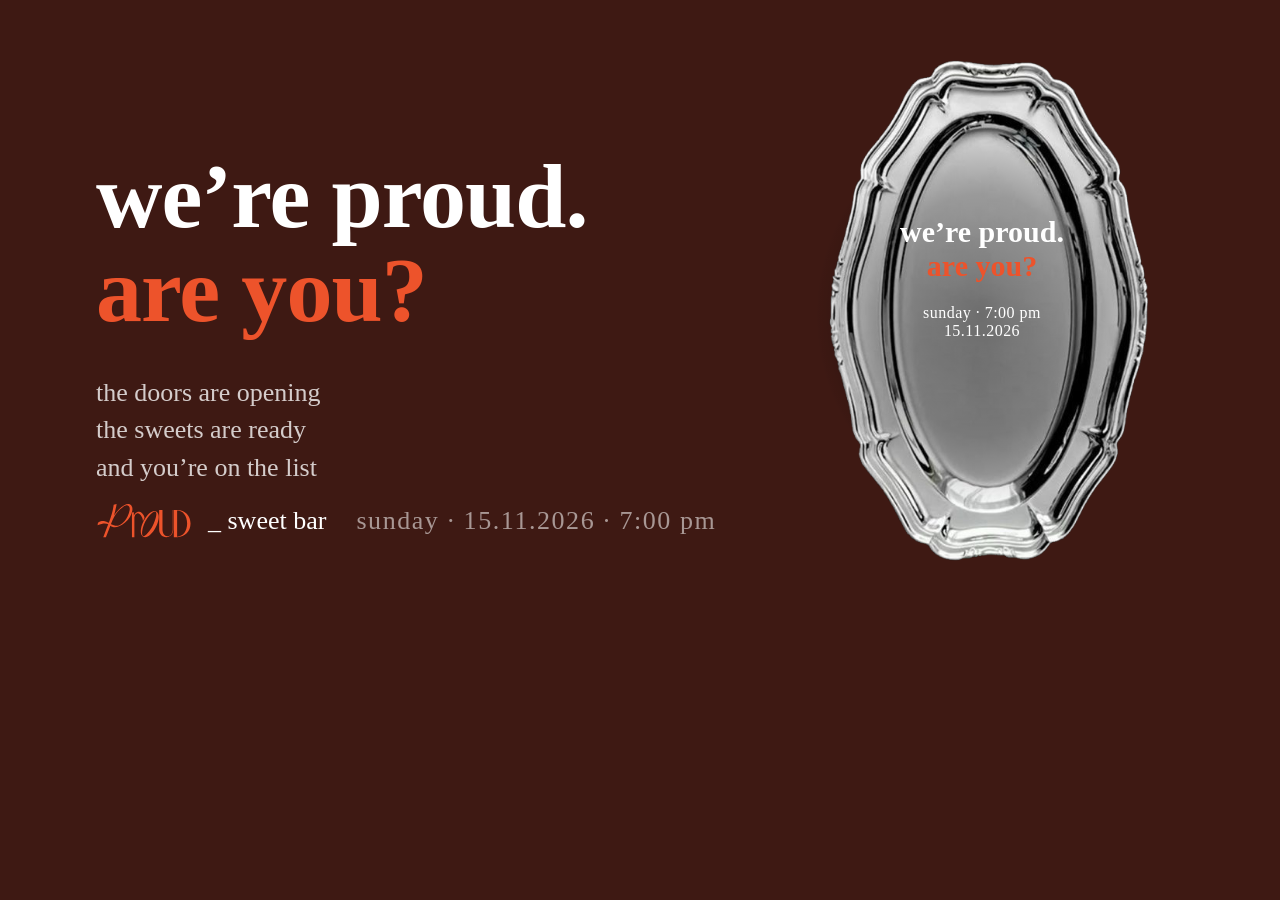
<file: og.html>
<!doctype html><html lang="en"><head><meta charset="utf-8"><title>og</title>
<link rel="stylesheet" href="https://api.fontshare.com/v2/css?f[]=melodrama@500,600&display=swap">
<style>
html,body{margin:0;background:#3e1913;color:#fff;font-family:'Melodrama',Georgia,serif;font-weight:500;-webkit-font-smoothing:antialiased}
.og{position:relative;width:1200px;height:630px;overflow:hidden;background:#3e1913}
.tray{position:absolute;left:640px;top:-150px;height:930px;width:auto}
.velvet{position:absolute;left:817px;top:125px;width:330px;height:380px;border-radius:50%;background:radial-gradient(ellipse at 50% 50%,rgba(0,0,0,.45),rgba(0,0,0,.3) 45%,rgba(0,0,0,0) 72%)}
.copy{position:absolute;left:96px;top:150px}
h1{margin:0;font-weight:600;font-size:92px;line-height:1.02;letter-spacing:-.01em}
h1 em{font-style:normal;color:#ED532B}
.body{margin:36px 0 0;font-size:26px;line-height:1.45;color:rgba(255,255,255,.78)}
.brand{position:absolute;left:96px;bottom:64px;display:flex;align-items:center;gap:16px;font-size:26px}
.brand svg{width:96px;height:38px;fill:#ED532B}
.brand span.d{color:rgba(255,255,255,.55);margin-left:14px;letter-spacing:.06em}
.ontray{position:absolute;left:817px;top:215px;width:330px;text-align:center;font-weight:600;font-size:30px;line-height:1.12}
.ontray em{font-style:normal;color:#ED532B}
.ontray small{display:block;margin-top:22px;font-weight:500;font-size:16px;letter-spacing:.03em}
</style></head><body>
<div class="og">
  <img class="tray" src="assets/tray-cut.png" alt="">
  <div class="velvet"></div>
  <div class="ontray">we&rsquo;re proud.<br><em>are you?</em><small>sunday · 7:00 pm<br>15.11.2026</small></div>
  <div class="copy">
    <h1>we&rsquo;re proud.<br><em>are you?</em></h1>
    <p class="body">the doors are opening<br>the sweets are ready<br>and you&rsquo;re on the list</p>
  </div>
  <p class="brand"><svg viewBox="0 0 42 16.5"><path transform="matrix(1 0 0 -1 3.1788 15.3171)" d="M0 0C.907 2.345 1.815 4.689 2.722 7.034 3.114 8.08 3.467 9.179 3.781 10.33 4.094 11.482 4.323 12.553 4.467 13.545 4.5 13.773 4.526 13.976 4.544 14.153L5.837 14.528 5.792 14.22C5.721 13.735 5.564 12.958 5.319 11.891 5.074 10.824 4.861 10.006 4.681 9.44 5.282 10.426 5.982 11.32 6.782 12.123 7.581 12.926 8.37 13.538 9.147 13.957 9.925 14.377 10.6 14.546 11.174 14.462 11.747 14.379 12.174 14.082 12.457 13.572 12.739 13.062 12.824 12.422 12.712 11.65 12.571 10.68 12.221 9.737 11.66 8.82 11.099 7.904 10.397 7.086 9.553 6.368 8.71 5.651 7.822 5.117 6.89 4.769 6.117 4.48 5.231 4.188 4.224 4.43 3.227 4.669 2.944 5.246 2.205 5.649 1.363 6.108-.037 6.324-2.482 5.234-2.43 5.592-2.378 5.949-2.326 6.307-1.173 7.04-.3 7.104 .29 7.022 1.718 6.823 3.3 5.514 4.895 5.059 4.99 5.032 5.141 4.995 5.337 4.966 5.947 4.878 6.588 4.993 7.261 5.311 7.934 5.63 8.567 6.125 9.16 6.797 9.707 7.415 10.213 8.21 10.677 9.182 11.141 10.154 11.426 11.011 11.534 11.754 11.624 12.371 11.589 12.867 11.43 13.243 11.271 13.619 11.003 13.834 10.629 13.889 10.1 13.965 9.446 13.751 8.667 13.245 7.888 12.739 7.093 12.016 6.281 11.076 5.696 10.41 5.182 9.675 4.739 8.869 4.295 8.063 3.867 7.116 3.454 6.028 2.687 4.018 1.92 2.009 1.153 0Z"/><path transform="matrix(1 0 0 -1 24.8120 10.3071)" d="M0 0C1.216 2.346 2.085 5.671 1.284 6.154 .491 6.633-1.928 4.325-3.243 1.79-4.563-.754-5.075-4.113-4.245-4.522-3.408-4.935-1.213-2.34 0 0M-3.906 2.152C-2.226 5.401 .084 7.07 1.577 6.255 3.069 5.44 3.009 2.543 1.329-.706-.351-3.956-2.662-5.644-4.154-4.829-5.647-4.014-5.585-1.097-3.906 2.152"/><path transform="matrix(1 0 0 -1 29.0865 11.8852)" d="M0 0C0-1.751 .819-3.015 2.228-3.015 3.604-3.015 4.489-1.751 4.489 0V8.404H4.718V0C4.718-2.071 3.489-3.436 1.671-3.436-.148-3.436-1.458-2.105-1.458 0V8.404H0Z"/><path transform="matrix(1 0 0 -1 35.4923 3.7030)" d="M0 0V-11.396H.082C2.523-11.396 4.374-9.038 4.374-5.689 4.374-2.358 2.523 0 .082 0ZM-1.442 .222H.082C3.375 .222 5.865-2.221 5.865-5.689 5.865-9.158 3.375-11.618 .082-11.618H-1.442Z"/><path transform="matrix(1 0 0 -1 20.3723 5.1178)" d="M0 0C-.297 .329-.738 .816-1.445 .896-2.146 .974-2.677 .607-2.878 .471-3.295 .186-3.62-.229-3.828-.738V.683H-4.461C-4.526 .477-4.591 .271-4.656 .065-4.652-3.364-4.647-6.793-4.642-10.222-4.288-10.214-3.934-10.207-3.581-10.199V-1.943C-3.581-1.791-3.605-1.277-3.332-.739-3.263-.603-2.857 .196-2.199 .28-1.126 .418-.263-1.452-.208-1.574 .085-2.218 .145-2.818 .149-3.221 .391-2.77 .634-2.319 .877-1.868 .808-1.45 .615-.68 0 0"/></svg><span>_ sweet bar</span><span class="d">sunday · 15.11.2026 · 7:00 pm</span></p>
</div></body></html>
</file>
